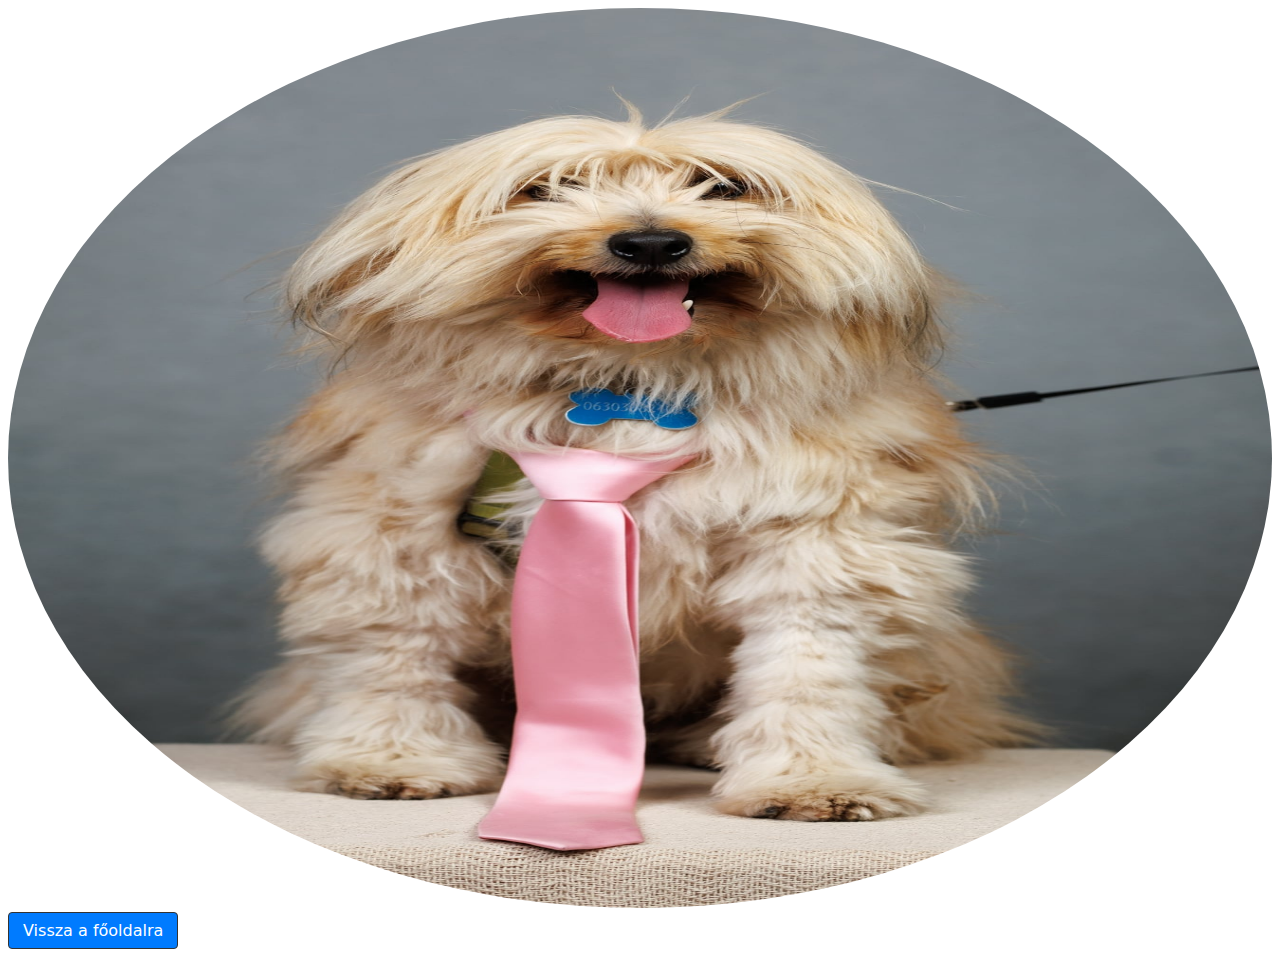
<file: bobo.html>
<!DOCTYPE html>
<html lang="hu">
<head>
    <meta charset="UTF-8">
    <meta name="viewport" content="width=device-width, initial-scale=1.0">
    <title>BOBO</title>
    <link rel="stylesheet" href="bobo.css">
</head>
<body>
    <img src="bobo.jpg" alt="">
  <a class="btn" href="fooldal.html">Vissza a főoldalra</a>
  
    <script src="script.js"></script>
</body>
</html>
</file>
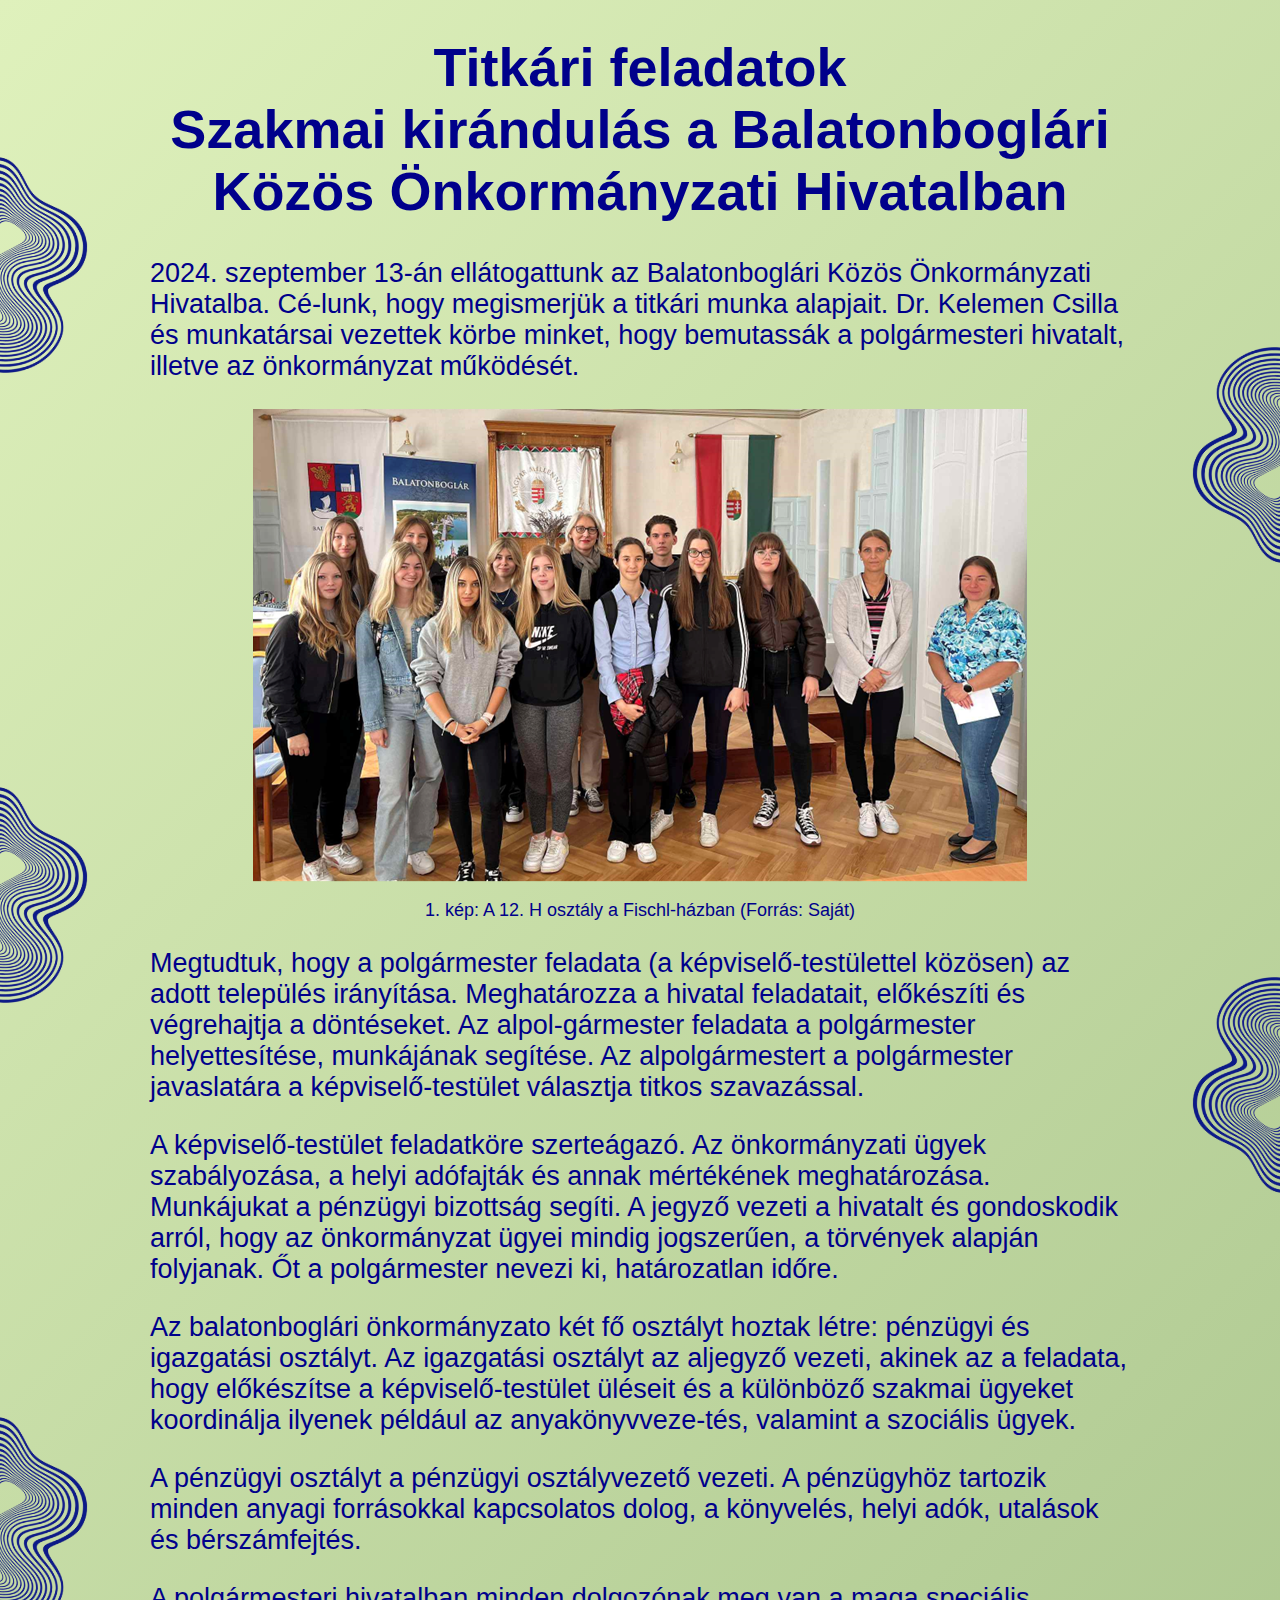
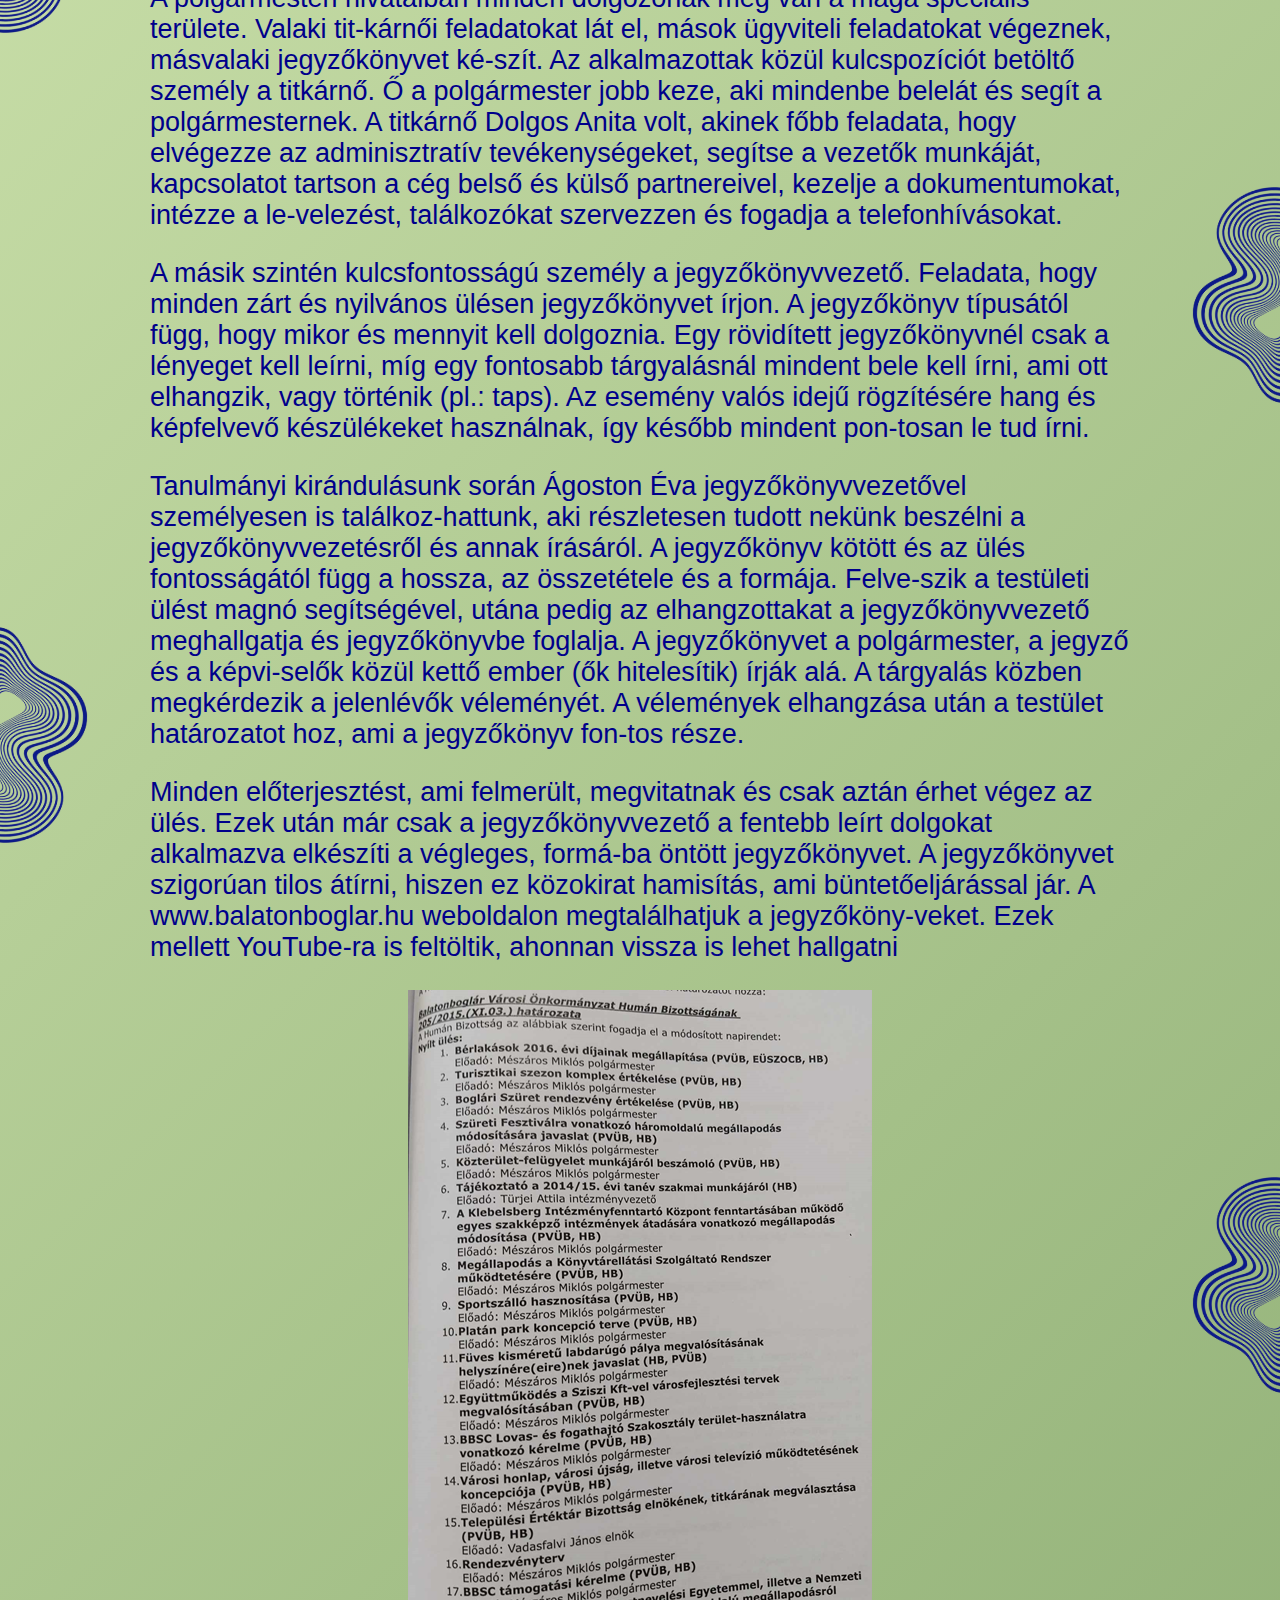
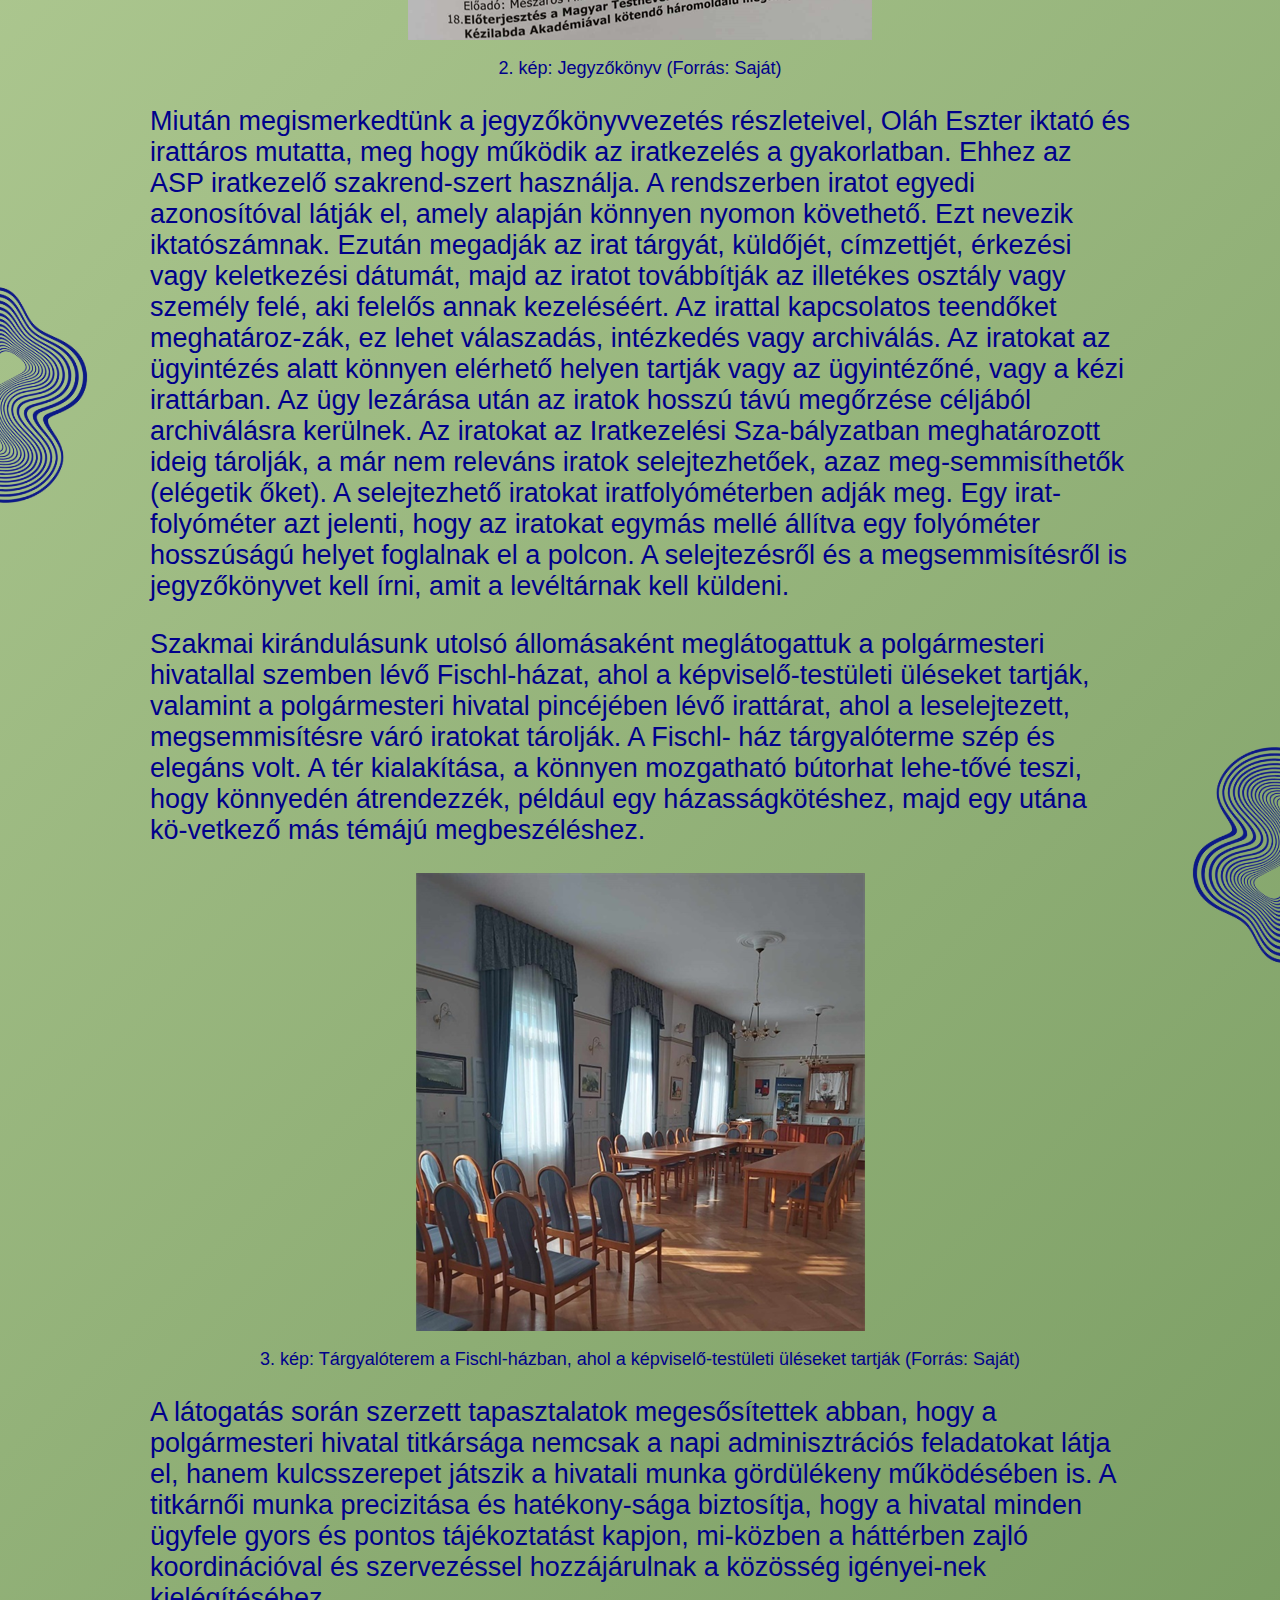
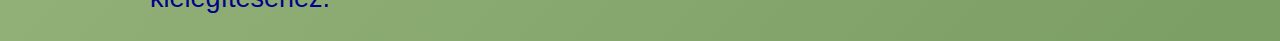
<file: onkormny.html>
<!DOCTYPE html>
<html lang="en">
<head>
    <meta charset="UTF-8">
    <meta name="viewport" content="width=device-width, initial-scale=1.0">
    <link rel="stylesheet" href="elmeny.css">
    <link rel="stylesheet" href="hullamok.css">
    <title>Önkormányzat</title>
</head>
<body>
    <img src="img/hullamkepnelkul.png" alt="" id="hullamjobbfent">

    <img src="img/hullamkepnelkul.png" alt="" id="hullamjobbkozep">

    <img src="img/hullamkepnelkul.png" alt="" id="hullambalfent">

    <img src="img/hullamkepnelkul.png" alt="" id="hullambalkozep">

    <img src="img/hullamkepnelkul.png" alt="" id="hullamballent">

    <img src="img/hullamkepnelkul.png" alt="" id="hullamjobblent">

    <img src="img/hullamkepnelkul.png" alt="" id="hullamjobblentebb">
    
    <img src="img/hullamkepnelkul.png" alt="" id="hullamjobblentebbannalis">

    <img src="img/hullamkepnelkul.png" alt="" id="hullamballentebb">

    <img src="img/hullamkepnelkul.png" alt="" id="hullamballentebbannalis">
    
    <h1>
        Titkári feladatok <br>

    Szakmai kirándulás a Balatonboglári Közös Önkormányzati Hivatalban
    </h1>

    <p>2024. szeptember 13-án ellátogattunk az Balatonboglári Közös Önkormányzati Hivatalba. Cé-lunk, hogy megismerjük a titkári munka alapjait. Dr. Kelemen Csilla és munkatársai vezettek körbe minket, hogy bemutassák a polgármesteri hivatalt, illetve az önkormányzat működését.</p>
    <img src="img/Kep1onk.png" alt="">
    <p class="kepalatt">1. kép: A 12. H osztály a Fischl-házban (Forrás: Saját)</p>

    <p>Megtudtuk, hogy a polgármester feladata (a képviselő-testülettel közösen) az adott település irányítása. Meghatározza a hivatal feladatait, előkészíti és végrehajtja a döntéseket. Az alpol-gármester feladata a polgármester helyettesítése, munkájának segítése. Az alpolgármestert a polgármester javaslatára a képviselő-testület választja titkos szavazással. </p>

    <p>A képviselő-testület feladatköre szerteágazó. Az önkormányzati ügyek szabályozása, a helyi adófajták és annak mértékének meghatározása. Munkájukat a pénzügyi bizottság segíti. A jegyző vezeti a hivatalt és gondoskodik arról, hogy az önkormányzat ügyei mindig jogszerűen, a törvények alapján folyjanak. Őt a polgármester nevezi ki, határozatlan időre.</p>

    <p>Az balatonboglári önkormányzato két fő osztályt hoztak létre: pénzügyi és igazgatási osztályt. Az igazgatási osztályt az aljegyző vezeti, akinek az a feladata, hogy előkészítse a képviselő-testület üléseit és a különböző szakmai ügyeket koordinálja ilyenek például az anyakönyvveze-tés, valamint a szociális ügyek.</p>

    <p>A pénzügyi osztályt a pénzügyi osztályvezető vezeti. A pénzügyhöz tartozik minden anyagi forrásokkal kapcsolatos dolog, a könyvelés, helyi adók, utalások és bérszámfejtés.</p>

    <p>A polgármesteri hivatalban minden dolgozónak meg van a maga speciális területe. Valaki tit-kárnői feladatokat lát el, mások ügyviteli feladatokat végeznek, másvalaki jegyzőkönyvet ké-szít. Az alkalmazottak közül kulcspozíciót betöltő személy a titkárnő. Ő a polgármester jobb keze, aki mindenbe belelát és segít a polgármesternek. A titkárnő Dolgos Anita volt, akinek főbb feladata, hogy elvégezze az adminisztratív tevékenységeket, segítse a vezetők munkáját, kapcsolatot tartson a cég belső és külső partnereivel, kezelje a dokumentumokat, intézze a le-velezést, találkozókat szervezzen és fogadja a telefonhívásokat.</p>

    <p>A másik szintén kulcsfontosságú személy a jegyzőkönyvvezető. Feladata, hogy minden zárt és nyilvános ülésen jegyzőkönyvet írjon. A jegyzőkönyv típusától függ, hogy mikor és mennyit kell dolgoznia. Egy rövidített jegyzőkönyvnél csak a lényeget kell leírni, míg egy fontosabb tárgyalásnál mindent bele kell írni, ami ott elhangzik, vagy történik (pl.: taps). Az esemény valós idejű rögzítésére hang és képfelvevő készülékeket használnak, így később mindent pon-tosan le tud írni.</p>

    <p>Tanulmányi kirándulásunk során Ágoston Éva jegyzőkönyvvezetővel személyesen is találkoz-hattunk, aki részletesen tudott nekünk beszélni a jegyzőkönyvvezetésről és annak írásáról. A jegyzőkönyv kötött és az ülés fontosságától függ a hossza, az összetétele és a formája. Felve-szik a testületi ülést magnó segítségével, utána pedig az elhangzottakat a jegyzőkönyvvezető meghallgatja és jegyzőkönyvbe foglalja. A jegyzőkönyvet a polgármester, a jegyző és a képvi-selők közül kettő ember (ők hitelesítik) írják alá. A tárgyalás közben megkérdezik a jelenlévők véleményét. A vélemények elhangzása után a testület határozatot hoz, ami a jegyzőkönyv fon-tos része.</p>

    <p>Minden előterjesztést, ami felmerült, megvitatnak és csak aztán érhet végez az ülés. Ezek után már csak a jegyzőkönyvvezető a fentebb leírt dolgokat alkalmazva elkészíti a végleges, formá-ba öntött jegyzőkönyvet. A jegyzőkönyvet szigorúan tilos átírni, hiszen ez közokirat hamisítás, ami büntetőeljárással jár. A www.balatonboglar.hu weboldalon megtalálhatjuk a jegyzőköny-veket. Ezek mellett YouTube-ra is feltöltik, ahonnan vissza is lehet hallgatni</p>

    <img src="img/Kep2jegyzk.png" alt="">
    <p class="kepalatt">2. kép: Jegyzőkönyv (Forrás: Saját)</p>

    <p>Miután megismerkedtünk a jegyzőkönyvvezetés részleteivel, Oláh Eszter iktató és irattáros mutatta, meg hogy működik az iratkezelés a gyakorlatban. Ehhez az ASP iratkezelő szakrend-szert használja. A rendszerben iratot egyedi azonosítóval látják el, amely alapján könnyen nyomon követhető. Ezt nevezik iktatószámnak. Ezután megadják az irat tárgyát, küldőjét, címzettjét, érkezési vagy keletkezési dátumát, majd az iratot továbbítják az illetékes osztály vagy személy felé, aki felelős annak kezeléséért. Az irattal kapcsolatos teendőket meghatároz-zák, ez lehet válaszadás, intézkedés vagy archiválás. Az iratokat az ügyintézés alatt könnyen elérhető helyen tartják vagy az ügyintézőné, vagy a kézi irattárban. Az ügy lezárása után az iratok hosszú távú megőrzése céljából archiválásra kerülnek. Az iratokat az Iratkezelési Sza-bályzatban meghatározott ideig tárolják, a már nem releváns iratok selejtezhetőek, azaz meg-semmisíthetők (elégetik őket). A selejtezhető iratokat iratfolyóméterben adják meg. Egy irat-folyóméter azt jelenti, hogy az iratokat egymás mellé állítva egy folyóméter hosszúságú helyet foglalnak el a polcon. A selejtezésről és a megsemmisítésről is jegyzőkönyvet kell írni, amit a levéltárnak kell küldeni.</p>

    <p>Szakmai kirándulásunk utolsó állomásaként meglátogattuk a polgármesteri hivatallal szemben lévő Fischl-házat, ahol a képviselő-testületi üléseket tartják, valamint a polgármesteri hivatal pincéjében lévő irattárat, ahol a leselejtezett, megsemmisítésre váró iratokat tárolják. A Fischl- ház tárgyalóterme szép és elegáns volt. A tér kialakítása, a könnyen mozgatható bútorhat lehe-tővé teszi, hogy könnyedén átrendezzék, például egy házasságkötéshez, majd egy utána kö-vetkező más témájú megbeszéléshez. </p>

    <img src="img/Kep3test.png" alt="">
    <p class="kepalatt">3. kép: Tárgyalóterem a Fischl-házban, ahol a képviselő-testületi üléseket tartják (Forrás: Saját)</p>

    <p>A látogatás során szerzett tapasztalatok megesősítettek abban, hogy a polgármesteri hivatal titkársága nemcsak a napi adminisztrációs feladatokat látja el, hanem kulcsszerepet játszik a hivatali munka gördülékeny működésében is. A titkárnői munka precizitása és hatékony-sága biztosítja, hogy a hivatal minden ügyfele gyors és pontos tájékoztatást kapjon, mi-közben a háttérben zajló koordinációval és szervezéssel hozzájárulnak a közösség igényei-nek kielégítéséhez.</p>
    

</body>
</html>
</file>
<file: bobo.css>
img{
    width: 100%;
    height: 900px;
    border-radius: 50%;
    margin-right: 10px;
    cursor: pointer;
}
.btn{
    display:inline-block;
    padding:8px 14px;
    border-radius:4px;
    border:1px solid #333;
    text-decoration:none;
    color:#fff;
    background:#007bff;
    font-family:system-ui, sans-serif;
}
</file>
<file: elmeny.css>
body {
    margin: 0;
    padding: 0;

    font-size: 3vh;
    font-family: 'Segoe UI', Tahoma, Geneva, Verdana, sans-serif;

    background: linear-gradient(135deg, #dff1bc 0%, #7b9e64 100%);
    
    
    background-repeat: no-repeat;
    background-size: cover;
    
    color: darkblue;
    padding-left: 150px;
    padding-right: 150px;
}

h1{
    text-align: center;
}

img{
    display: block;
    margin: auto;
}
.kepalatt{
    text-align: center;
    font-size: 2vh;
}
</file>
<file: hullamok.css>
#hullamjobbfent{
    position: absolute;
    height: 180px;
    rotate: -48.5deg;
    right: -82px;
    top: 40%;
}
#hullamjobbkozep{
    position: absolute;
    height: 180px;
    rotate: -48.5deg;
    right: -82px;
    top: 110%;
}

#hullambalfent{
    position: absolute;
    height: 180px;
    rotate: 131.5deg;
    left: -82px;
    top: 20%;
}
#hullambalkozep{
    position: absolute;
    height: 180px;
    rotate: 131.5deg;
    left: -82px;
    top: 90%;
}

#hullamballent{
    position: absolute;
    height: 180px;
    rotate: 131.5deg;
    left: -82px;
    top: 160%;
    
}

#hullamjobblent{
    position: absolute;
    height: 180px;
    rotate: -48.5deg;
    right: -82px;
    top: 200%;
}

#hullamjobblentebb{
    position: absolute;
    height: 180px;
    rotate: -48.5deg;
    right: -82px;
    top: 310%;
}

#hullamjobblentebbannalis{
    position: absolute;
    height: 180px;
    rotate: -48.5deg;
    right: -82px;
    top: 440%;
}

#hullamballentebb{
    position: absolute;
    height: 180px;
    rotate: 131.5deg;
    left: -82px;
    top: 250%;

}

#hullamballentebbannalis{
    position: absolute;
    height: 180px;
    rotate: 131.5deg;
    left: -82px;
    top: 390%;

}
</file>
